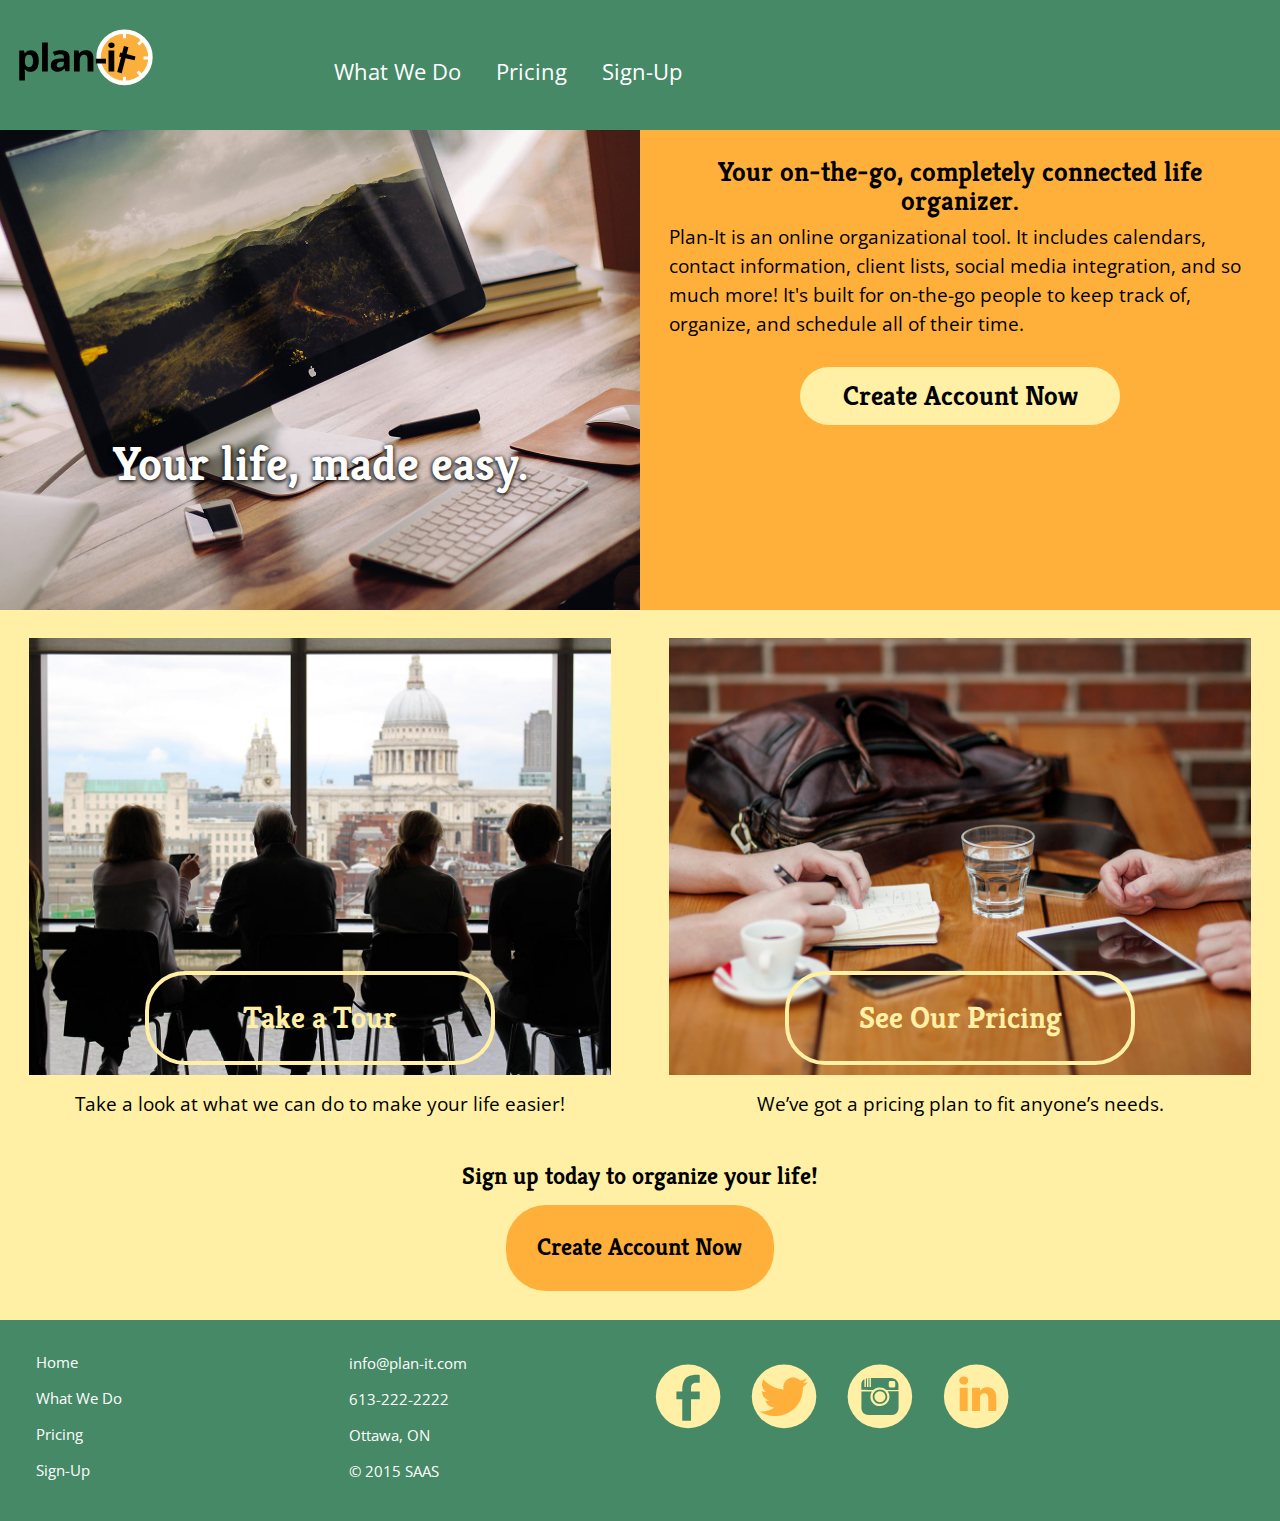
<file: index.html>
<!DOCTYPE HTML>
<html>
<head>
  <meta charset="utf-8">
  <title>Plan-It</title>
  <link href="css/modules.css" rel="stylesheet">
  <link href="css/grid.css" rel="stylesheet">
  <link href="css/type.css" rel="stylesheet">
  <link href="css/main.css" rel="stylesheet">
  <meta name="handheldfriendly" content="true">
  <meta name="mobileoptimized" content="320">
  <meta name="viewport" content="width=device-width,initial-scale=1">
  <link href='https://fonts.googleapis.com/css?family=Open+Sans:400,700' rel='stylesheet' type='text/css'>
  <link href='https://fonts.googleapis.com/css?family=Kreon' rel='stylesheet' type='text/css'>
</head>
<body>

<ul class="skip-links">
    <li><a href="#main">Jump to main content.</a></li>
    <li><a href="#nav">Jump to navigation.</a></li>
</ul>

<header id="nav" class="grid nav pad-top" role="banner">
  <div class="unit xs-1 s-1-4 m-1-3 l-1-4">
    <div class="logo island push embed embed-2.5by1">
        <a href="index.html"><img class="embed__item" src="images/logo.svg" alt="Plan-It."></a>
    </div>
  </div>

  <nav class="unit xs-1 s-3-4 m-2-3 l-3-4" role="navigation">
    <ol class="mega pad-top-half push-0">
      <li class="push-1-2"><a class="island-1-2" href="tour.html">What We Do</a></li>
      <li class="push-1-2"><a class="island-1-2" href="pricing.html">Pricing</a></li>
      <li class="push"><a class="island-1-2" href="sign-up.html">Sign-Up</a></li>
    </ol>
  </nav>
</header>

<main id="main" class="pad-bottom" role="main">
  <div class="grid">
    <div class="unit xs-1 s-1 m-1-1 l-1-2">
      <div class="hero-banner">
        <div class="embed embed--4by3">
          <img class="hero-image embed__item" src="images/hero.jpg" alt="">
        </div>
        <div class="hero-text">
          <h1 class="real-big">Your life, made easy.</h1>
        </div>
      </div>
    </div>

    <div class="unit xs-1 s-1 m-1-1 l-1-2 main-body pad-bottom-1-2 pad-top pad-bottom-half">
      <h2 class="text-center tera gutter push-1-4">Your on-the-go, completely connected life organizer.</h2>
      <p class="main-copy gutter kilo">Plan-It is an online organizational tool. It includes calendars, contact information, client lists, social media integration, and so much more! It's built for on-the-go people to keep track of, organize, and schedule all of their time.</p>
      <h2 class="tera button-top text-center island-1-2"><a href="sign-up.html">Create Account Now</a></h2>
    </div>
  </div>

  <div class="grid text-center pad-t">
    <div class="unit xs-1 s-1 m-1-2 l-1-2 gutter">
      <div class="home-image">
        <h2 class="home-image-text island-1-2"><a href="tour.html">Take a Tour</a></h2>
          <div class="embed embed--4by3">
            <img class="embed__item" src="images/tour-3.jpg" alt="">
          </div>
      </div>
      <p class="pad-top-half">Take a look at what we can do to make your life easier!</p>
    </div>

    <div class="unit xs-1 s-1 m-1-2 l-1-2 gutter">
      <div class="home-image">
        <h2 class="home-image-text island-1-2"><a href="pricing.html">See Our Pricing</a></h2>
        <div class="embed embed--4by3">
          <img class="embed__item" src="images/pricing.jpg" alt="">
        </div>
      </div>
      <p class="pad-top-half">We’ve got a pricing plan to fit anyone’s needs.</p>
    </div>
  </div>

  <h3 class="giga island-1-2 text-center push-0">Sign up today to organize your life!</h3>
  <h2 class="giga button text-center push-0 island"><a href="sign-up.html">Create Account Now</a></h2>
</main>

<footer class="grid milli pad-top micro">
  <div class="unit xs-1 s-1-2 m-1-4 l-1-4 gutter">
    <ol>
      <li class="push-1-4"><a class="island-1-4" href="index.html">Home</a></li>
      <li class="push-1-4"><a class="island-1-4" href="tour.html">What We Do</a></li>
      <li class="push-1-4"><a class="island-1-4" href="pricing.html">Pricing</a></li>
      <li class="push-1-4"><a class="island-1-4" href="sign-up.html">Sign-Up</a></li>
    </ol>
  </div>

  <div class="unit xs-1 s-1-2 m-1-4 l-1-4 gutter">
    <p class="push-1-4">info@plan-it.com</p>
    <p class="push-1-4">613-222-2222</p>
    <p class="push-1-4">Ottawa, ON</p>
    <div class="micro" role="contentinfo">
      <p>© 2015 SAAS</p>
    </div>
  </div>

  <div class="unit xs-1 s-1 m-1-2 l-1-2 pad-right">
    <a href="#"><img class="icons social-media island-1-2" src="images/facebook.svg" alt="Facebook."></a>
    <a href="#"><img class="icons social-media island-1-2" src="images/twitter.svg" alt="Twitter."></a>
    <a href="#"><img class="icons social-media island-1-2" src="images/instagram.svg" alt="Instagram."></a>
    <a href="#"><img class="icons social-media island-1-2" src="images/linked-in.svg" alt="Linked In."></a>
  </div>
</footer>

</body>
</html>
</file>
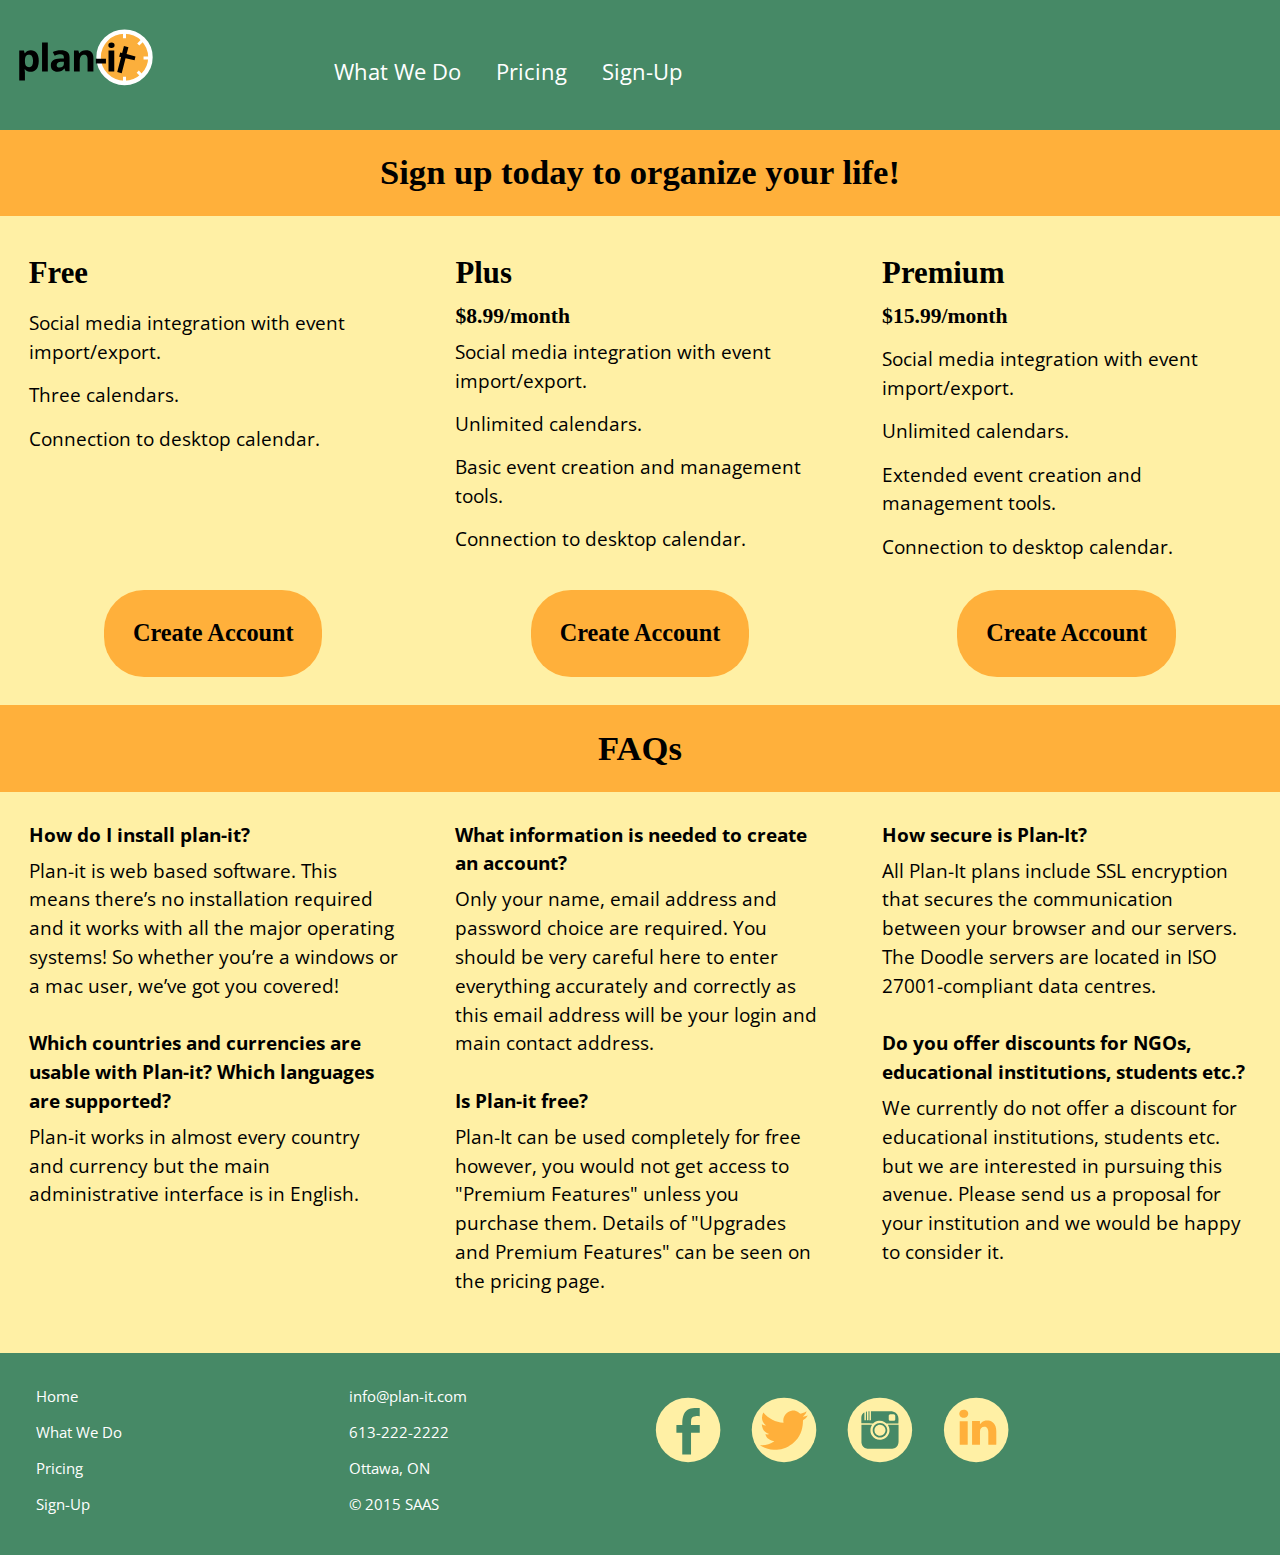
<file: pricing.html>
<!DOCTYPE HTML>
<html>
<head>
  <meta charset="utf-8">
  <title>Plan-It</title>
  <link href="css/modules.css" rel="stylesheet">
  <link href="css/grid.css" rel="stylesheet">
  <link href="css/type.css" rel="stylesheet">
  <link href="css/main.css" rel="stylesheet">
  <meta name="handheldfriendly" content="true">
  <meta name="mobileoptimized" content="320">
  <meta name="viewport" content="width=device-width,initial-scale=1">
  <link href='https://fonts.googleapis.com/css?family=Open+Sans:400,700' rel='stylesheet' type='text/css'>
</head>
<body>

<ul class="skip-links">
    <li><a href="#main">Jump to main content.</a></li>
    <li><a href="#nav">Jump to navigation.</a></li>
</ul>

<header id="nav" class="grid nav pad-top" role="banner">
  <div class="unit xs-1 s-1-4 m-1-3 l-1-4">
    <div class="logo island push embed embed-2.5by1">
        <a href="index.html"><img class="embed__item" src="images/logo.svg" alt="Plan-It."></a>
    </div>
  </div>

  <nav class="unit xs-1 s-3-4 m-2-3 l-3-4" role="navigation">
    <ol class="mega pad-top-half push-0">
      <li class="push-1-2"><a class="island-1-2" href="tour.html">What We Do</a></li>
      <li class="push-1-2"><a class="island-1-2" href="pricing.html">Pricing</a></li>
      <li class="push"><a class="island-1-2" href="sign-up.html">Sign-Up</a></li>
    </ol>
  </nav>
</header>

<main id="main" class="pricing-main pad-bottom" role="main">

<h3 class="title-banner exa island-1-2 text-center push-0">Sign up today to organize your life!</h3>

<div class="grid-stretch grid">
  <div class="unit xs-1 s-1 m-1-3 l-1-3 island unit-content-distribute">
    <div class="content-fill">
      <h2 class="push-1-4">Free</h2>
      <p class="push-1-2">Social media integration with event import/export.</p>
      <p class="push-1-2">Three calendars.</p>
      <p class="push-1-2">Connection to desktop calendar.</p>
    </div>
    <h3 class="giga pricing-button text-center push-0 island"><a href="sign-up.html" alt="Create Free Account.">Create Account</a></h3>
  </div>

  <div class="unit xs-1 s-1 m-1-3 l-1-3 island unit-content-distribute ">
    <div class="content-fill">
      <h2 class="push-0">Plus</h2>
      <h3 class="mega push-1-4">$8.99/month</h3>
      <p class="push-1-2">Social media integration with event import/export.</p>
      <p class="push-1-2">Unlimited calendars.</p>
      <p class="push-1-2">Basic event creation and management tools.</p>
      <p class="push-1-2">Connection to desktop calendar.</p>
    </div>
    <h3 class="giga pricing-button text-center push-0 island"><a href="sign-up.html" alt="Create Plus Account.">Create Account</a></h3>
  </div>

  <div class="unit xs-1 s-1 m-1-3 l-1-3 island unit-content-distribute">
    <div class="content-fill">
      <h2 class="push-0">Premium</h2>
      <h3 class="mega push-1-2">$15.99/month</h3>
      <p class="push-1-2">Social media integration with event import/export.</p>
      <p class="push-1-2">Unlimited calendars.</p>
      <p class="push-1-2">Extended event creation and management tools.</p>
      <p class="push">Connection to desktop calendar.</p>
    </div>
    <h3 class="giga pricing-button text-center push-0 island"><a href="sign-up.html" alt="Create Premium Account">Create Account</a></h3>
  </div>
</div>

<h3 class="title-banner exa island-1-2 text-center push-0">FAQs</h3>

<div class="grid pad-top">
  <div class="unit xs-1 s-1 m-1-3 l-1-3">
    <div class="gutter">
      <p class="push-1-4"><strong>How do I install plan-it?</strong></p>
      <p>Plan-it is web based software. This means there’s no installation required and it works with all the major operating systems! So whether you’re a windows or a mac user, we’ve got you covered!</p>
    </div>
    <div class="gutter">
      <p class="push-1-4"><strong>Which countries and currencies are usable with Plan-it? Which languages are supported?</strong></p>
      <p>Plan-it works in almost every country and currency but the main administrative interface is in English.</p>
    </div>
  </div>

  <div class="unit xs-1 s-1 m-1-3 l-1-3">
    <div class="gutter">
      <p class="push-1-4"><strong>What information is needed to create an account?</strong></p>
      <p>Only your name, email address and password choice are required. You should be very careful here to enter everything accurately and correctly as this email address will be your login and main contact address.</p>
    </div>
    <div class="gutter">
      <p class="push-1-4"><strong>Is Plan-it free?</strong></p>
      <p>Plan-It can be used completely for free however, you would not get access to "Premium Features" unless you purchase them. Details of "Upgrades and Premium Features" can be seen on the pricing page.</p>
    </div>
  </div>

  <div class="unit xs-1 s-1 m-1-3 l-1-3">
    <div class="gutter">
      <p class="push-1-4"><strong>How secure is Plan-It?</strong></p>
      <p>All Plan-It plans include SSL encryption that secures the communication between your browser and our servers. The Doodle servers are located in ISO 27001-compliant data centres.</p>
    </div>
    <div class="gutter">
      <p class="push-1-4"><strong>Do you offer discounts for NGOs, educational institutions, students etc.?</strong></p>
      <p>We currently do not offer a discount for educational institutions, students etc. but we are interested in pursuing this avenue. Please send us a proposal for your institution and we would be happy to consider it.</p>
    </div>
  </div>
</div>
</main>

<footer class="grid micro pad-top">
  <div class="unit xs-1 s-1-2 m-1-4 l-1-4 gutter">
    <ol>
      <li class="push-1-4"><a class="island-1-4" href="index.html">Home</a></li>
      <li class="push-1-4"><a class="island-1-4" href="tour.html">What We Do</a></li>
      <li class="push-1-4"><a class="island-1-4" href="pricing.html">Pricing</a></li>
      <li class="push-1-4"><a class="island-1-4" href="sign-up.html">Sign-Up</a></li>
    </ol>
  </div>

  <div class="unit xs-1 s-1-2 m-1-4 l-1-4 gutter">
    <p class="push-1-4">info@plan-it.com</p>
    <p class="push-1-4">613-222-2222</p>
    <p class="push-1-4">Ottawa, ON</p>
    <div class="micro" role="contentinfo">
      <p>© 2015 SAAS</p>
    </div>
  </div>

  <div class="unit xs-1 s-1 m-1-2 l-1-2 pad-right">
    <a href="#"><img class="icons social-media island-1-2" src="images/facebook.svg" alt="Facebook."></a>
    <a href="#"><img class="icons social-media island-1-2" src="images/twitter.svg" alt="Twitter."></a>
    <a href="#"><img class="icons social-media island-1-2" src="images/instagram.svg" alt="Instagram."></a>
    <a href="#"><img class="icons social-media island-1-2" src="images/linked-in.svg" alt="Linked In."></a>
  </div>
</footer>



</body>
</html>
</file>
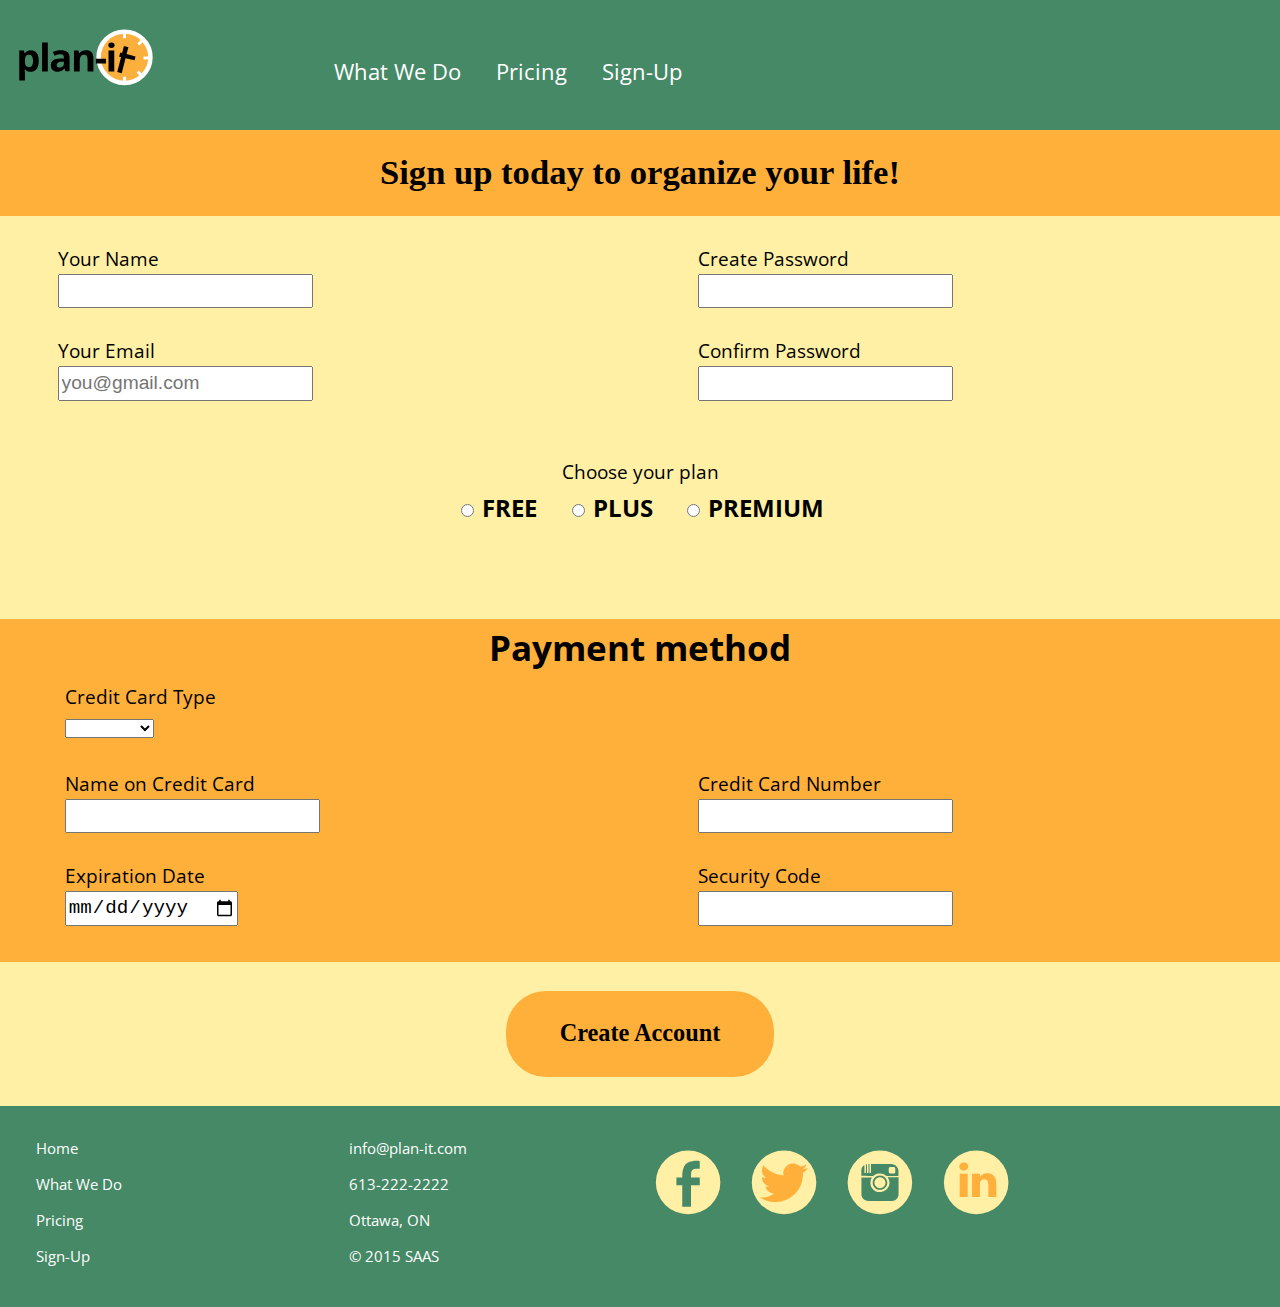
<file: sign-up.html>
<!DOCTYPE HTML>
<html>
<head>
  <meta charset="utf-8">
  <title>Plan-It</title>
  <link href="css/modules.css" rel="stylesheet">
  <link href="css/grid.css" rel="stylesheet">
  <link href="css/type.css" rel="stylesheet">
  <link href="css/main.css" rel="stylesheet">
  <meta name="handheldfriendly" content="true">
  <meta name="mobileoptimized" content="320">
  <meta name="viewport" content="width=device-width,initial-scale=1">
  <link href='https://fonts.googleapis.com/css?family=Open+Sans:400,700' rel='stylesheet' type='text/css'>
</head>
<body>

  <form action="https://formspree.io/mosu0005@algonquinlive.com" method="post">

<ul class="skip-links">
    <li><a href="#main">Jump to main content.</a></li>
    <li><a href="#nav">Jump to navigation.</a></li>
</ul>

<header id="nav" class="grid nav pad-top" role="banner">
  <div class="unit xs-1 s-1-4 m-1-3 l-1-4">
    <div class="logo island push embed embed-2.5by1">
        <a href="index.html"><img class="embed__item" src="images/logo.svg" alt="Plan-It."></a>
    </div>
  </div>

  <nav id="nav" class="unit xs-1 s-3-4 m-2-3 l-3-4" role="nav">
    <ol class="mega pad-top-half push-0">
      <li class="push-1-2"><a class="island-1-2" href="tour.html">What We Do</a></li>
      <li class="push-1-2"><a class="island-1-2" href="pricing.html">Pricing</a></li>
      <li class="push"><a class="island-1-2" href="sign-up.html">Sign-Up</a></li>
    </ol>
  </nav>
</header>

<main id="main" class="pad-bottom" role="main">

<h3 class="title-banner exa island-1-2 text-center push-0">Sign up today to organize your life!</h3>

<form>

<div class="grid pad-top push">

  <div class="unit xs-1 s-1 m-1-2 l-1-2">
    <div class="push gutter-double">
      <label for="name">Your Name</label>
      <input id="name" type="text" name="name" required>
    </div>

    <div class="push gutter-double">
      <label for="email">Your Email</label>
      <input id="email" type="email" name="email" required placeholder="you@gmail.com">
    </div>
  </div>

  <div class="unit xs-1 s-1 m-1-2 l-1-2">
    <div class="push gutter-double">
      <label for="password">Create Password</label>
      <input id="password" type="password" name="password" required>
    </div>

    <div class="push gutter-double">
      <label for="password">Confirm Password</label>
      <input id="password" type="password" name="password" required>
    </div>
  </div>

</div>

  <fieldset class="gutter radio-buttons pad-top-1-2 text-center">
    <legend>Choose your plan</legend>

    <input id="free" type="radio" name="plan" value="free">
    <label for="free" class="radio-label bold giga">FREE</label>

    <input id="plus" type="radio" name="plan" value="plus">
    <label for="plus" class="radio-label bold giga">PLUS</label>

    <input id="premium" type="radio" name="plan" value="premium">
    <label for="premium" class="bold giga">PREMIUM</label>
  </fieldset>

  <fieldset class="payment-methods">
    <legend class="text-center exa bold pad-top-double">Payment method</legend>

    <div class="gutter-double push">
      <label for="subject">Credit Card Type</label>
      <select id="subject" name="_subject">
        <option></option>
        <option>Mastercard</option>
        <option>Visa</option>
      </select>
    </div>

    <div class="grid">
      <div class="push gutter-double unit xs-1 s-1 m-1-2 l-1-2">
        <label for="cc-name">Name on Credit Card</label>
        <input id="cc-name" type="text" name="cc-name" required>
      </div>

      <div class="push gutter-double unit xs-1 s-1 m-1-2 l-1-2">
        <label for="cc-number">Credit Card Number</label>
        <input id="cc-number" type="text" name="cc-number" required>
      </div>

    <div class="push gutter-double unit xs-1 s-1 m-1-2 l-1-2">
      <label for="cc-date">Expiration Date</label>
      <input id="cc-date" type="date" name="cc-date" required>
    </div>

    <div class="push gutter-double unit xs-1 s-1 m-1-2 l-1-2">
      <label for="cc-code">Security Code</label>
      <input id="cc-code" type="text" name="cc-code" required>
    </div>
  </fieldset>

  <div class="button text-center">
    <button type="submit" class="giga island bold">Create Account</button>
  </div>

  <input type="hidden" name="_next" value="http://sagehartly.github.io/dsn1675-saas-website-1/thanks.html" />

</form>

</main>

<footer class="grid micro pad-top">
  <div class="unit xs-1 s-1-2 m-1-4 l-1-4 gutter">
    <ol>
      <li class="push-1-4"><a class="island-1-4" href="index.html">Home</a></li>
      <li class="push-1-4"><a class="island-1-4" href="tour.html">What We Do</a></li>
      <li class="push-1-4"><a class="island-1-4" href="pricing.html">Pricing</a></li>
      <li class="push-1-4"><a class="island-1-4" href="sign-up.html">Sign-Up</a></li>
    </ol>
  </div>

  <div class="unit xs-1 s-1-2 m-1-4 l-1-4 gutter">
    <p class="push-1-4">info@plan-it.com</p>
    <p class="push-1-4">613-222-2222</p>
    <p class="push-1-4">Ottawa, ON</p>
    <div class="micro" role="contentinfo">
      <p>© 2015 SAAS</p>
    </div>
  </div>

  <div class="unit xs-1 s-1 m-1-2 l-1-2 pad-right">
    <a href="#"><img class="icons social-media island-1-2" src="images/facebook.svg" alt="Facebook."></a>
    <a href="#"><img class="icons social-media island-1-2" src="images/twitter.svg" alt="Twitter."></a>
    <a href="#"><img class="icons social-media island-1-2" src="images/instagram.svg" alt="Instagram."></a>
    <a href="#"><img class="icons social-media island-1-2" src="images/linked-in.svg" alt="Linked In."></a>
  </div>
</footer>

</body>
</html>
</file>
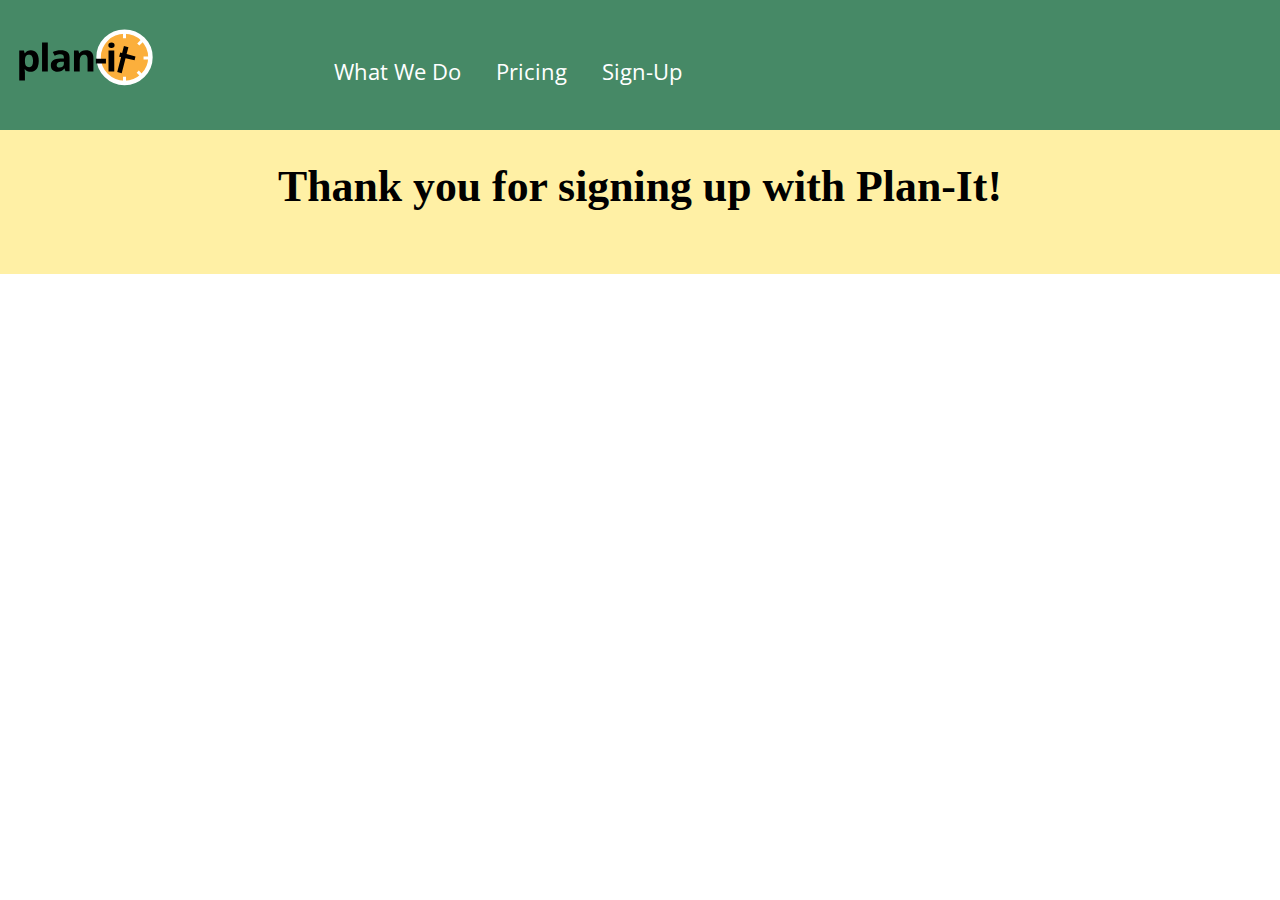
<file: thanks.html>
<!DOCTYPE HTML>
<html>
<head>
  <meta charset="utf-8">
  <title>Thanks!</title>
  <link href="css/modules.css" rel="stylesheet">
  <link href="css/grid.css" rel="stylesheet">
  <link href="css/type.css" rel="stylesheet">
  <link href="css/main.css" rel="stylesheet">
  <meta name="handheldfriendly" content="true">
  <meta name="mobileoptimized" content="320">
  <meta name="viewport" content="width=device-width,initial-scale=1">
  <link href='https://fonts.googleapis.com/css?family=Open+Sans:400,700' rel='stylesheet' type='text/css'>
</head>
<body>

<header id="nav" class="grid nav pad-top" role="banner">
  <div class="unit xs-1 s-1-4 m-1-3 l-1-4">
    <div class="logo island push embed embed-2.5by1">
      <a href="index.html"><img class="embed__item" src="images/logo.svg" alt="Plan-It."></a>
    </div>
  </div>

  <nav id="nav" class="unit xs-1 s-3-4 m-2-3 l-3-4" role="nav">
    <ol class="mega pad-top-half push-0">
      <li class="push-1-2"><a class="island-1-2" href="tour.html">What We Do</a></li>
      <li class="push-1-2"><a class="island-1-2" href="pricing.html">Pricing</a></li>
      <li class="push"><a class="island-1-2" href="sign-up.html">Sign-Up</a></li>
    </ol>
  </nav>
</header>

<main>
  <h2 class="yotta island text-center bold pad-top-double pad-bottom">Thank you for signing up with Plan-It!</p>
</main>

</body>
</html>
</file>
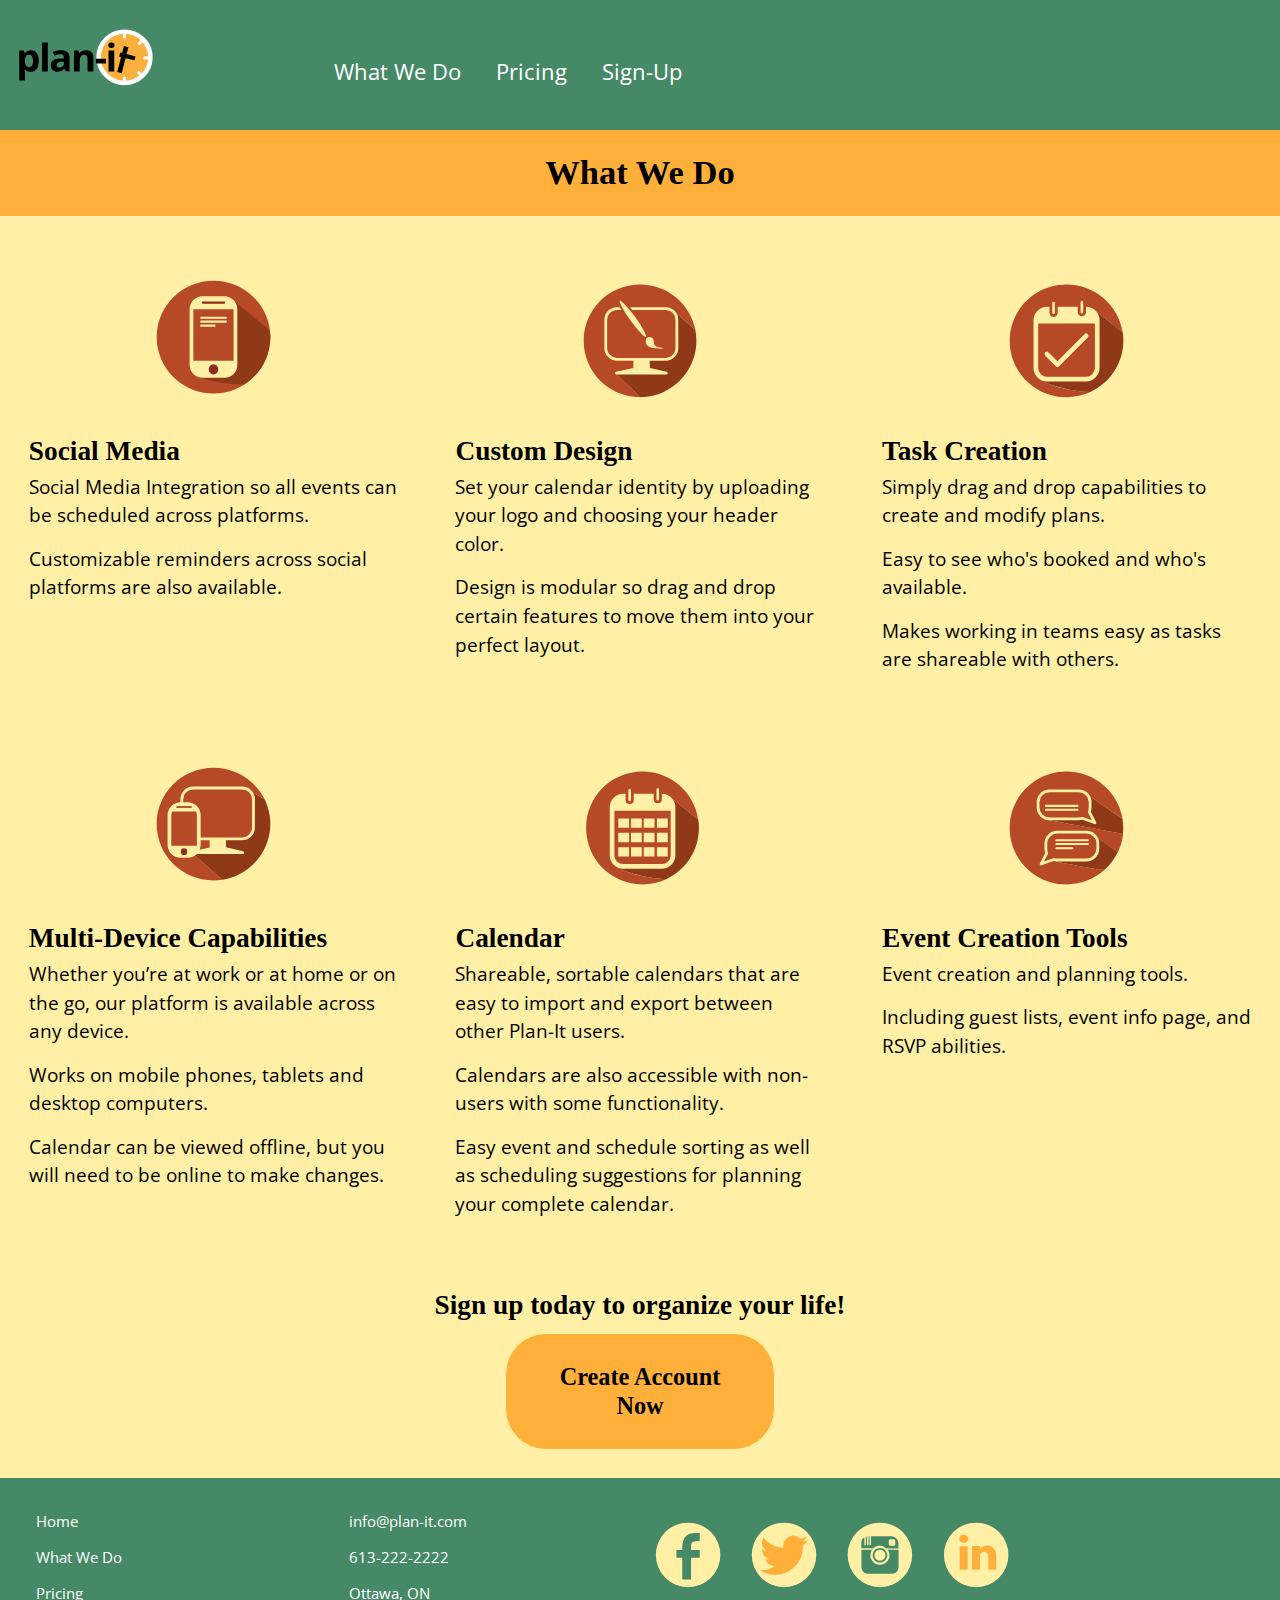
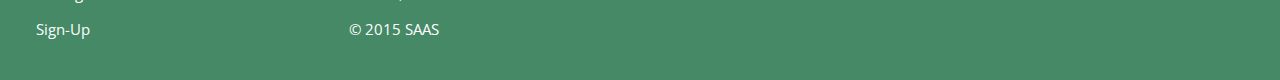
<file: tour.html>
<!DOCTYPE HTML>
<html>
<head>
  <meta charset="utf-8">
  <title>Plan-It</title>
  <link href="css/modules.css" rel="stylesheet">
  <link href="css/grid.css" rel="stylesheet">
  <link href="css/type.css" rel="stylesheet">
  <link href="css/main.css" rel="stylesheet">
  <meta name="handheldfriendly" content="true">
  <meta name="mobileoptimized" content="320">
  <meta name="viewport" content="width=device-width,initial-scale=1">
  <link href='https://fonts.googleapis.com/css?family=Open+Sans:400,700' rel='stylesheet' type='text/css'>
</head>
<body>

<ul class="skip-links">
    <li><a href="#main">Jump to main content.</a></li>
    <li><a href="#nav">Jump to navigation.</a></li>
</ul>

<header id="nav" class="grid nav pad-top" role="banner">
  <div class="unit xs-1 s-1-4 m-1-3 l-1-4">
    <div class="logo island push embed embed-2.5by1">
        <a href="index.html"><img class="embed__item" src="images/logo.svg" alt=""></a>
    </div>
  </div>

  <nav class="unit xs-1 s-3-4 m-2-3 l-3-4" role="nav">
    <ol class="mega pad-top-half push-0">
      <li class="push-1-2"><a class="island-1-2" href="tour.html">What We Do</a></li>
      <li class="push-1-2"><a class="island-1-2" href="pricing.html">Pricing</a></li>
      <li class="push"><a class="island-1-2" href="sign-up.html">Sign-Up</a></li>
    </ol>
  </nav>
</header>

<main id="main" class="pad-bottom" role="main">

<h3 class="title-banner exa island-1-2 text-center push-0">What We Do</h3>

<div class="grid pad-top push-0">
  <div class="unit xs-1 s-1 m-1 l-1-3">
    <div class="grid">
      <div class="unit xs-1 s-1 m-1-4 l-1">
        <div class="icons island">
          <div class="icons embed embed--1by1">
            <img class="embed__item" src="images/icons-mobile.svg" alt="">
          </div>
        </div>
      </div>
      <div class="tour-text unit xs-1 s-1 m-3-4 l-1 gutter">
        <h2 class="tera push-1-4">Social Media</h2>
        <p class="push-1-2">Social Media Integration so all events can be scheduled across platforms.</p>
        <p class="push-1-2">Customizable reminders across social platforms are also available.</p>
      </div>
    </div>
  </div>

  <div class="unit xs-1 s-1 m-1 l-1-3">
    <div class="grid">
      <div class="unit xs-1 s-1 m-1-4 l-1">
        <div class="icons island">
          <div class="embed embed--1by1">
            <img class="embed__item" src="images/icons-design.svg" alt="">
          </div>
        </div>
      </div>
      <div class="tour-text unit xs-1 s-1 m-3-4 l-1 gutter">
        <h2 class="tera push-1-4">Custom Design</h2>
        <p class="push-1-2">Set your calendar identity by uploading your logo and choosing your header color.</p>
        <p>Design is modular so drag and drop certain features to move them into your perfect layout.</p>
      </div>
    </div>
  </div>

  <div class="unit xs-1 s-1 m-1 l-1-3">
    <div class="grid">
      <div class="unit xs-1 s-1 m-1-4 l-1">
        <div class="icons island">
          <div class="embed embed--1by1">
            <img class="embed__item" src="images/icons-task.svg" alt="#">
          </div>
        </div>
      </div>
      <div class="tour-text unit xs-1 s-1 m-3-4 l-1 gutter">
        <h2 class="tera push-1-4">Task Creation</h2>
        <p class="push-1-2">Simply drag and drop capabilities to create and modify plans.</p>
        <p class="push-1-2">Easy to see who's booked and who's available.
        <p>Makes working in teams easy as tasks are shareable with others.</p>
      </div>
    </div>
  </div>
</div>

<div class="grid pad-top pad-bottom">
  <div class="unit xs-1 s-1 m-1 l-1-3">
    <div class="grid">
      <div class="unit xs-1 s-1 m-1-4 l-1">
        <div class="icons island">
          <div class="icons embed embed--1by1">
            <img class="embed__item" src="images/icons-device.svg" alt="">
          </div>
        </div>
      </div>
      <div class="tour-text unit xs-1 s-1 m-3-4 l-1 gutter">
        <h2 class="tera push-1-4">Multi-Device Capabilities</h2>
        <p class="push-1-2">Whether you’re at work or at home or on the go, our platform is available across any device. </p>
        <p class="push-1-2">Works on mobile phones, tablets and desktop computers.</p>
        <p>Calendar can be viewed offline, but you will need to be online to make changes.</p>
      </div>
    </div>
  </div>

  <div class="unit xs-1 s-1 m-1 l-1-3">
    <div class="grid">
      <div class="unit xs-1 s-1 m-1-4 l-1">
        <div class="icons island">
          <div class="embed embed--1by1">
            <img class="embed__item" src="images/icons-calendar.svg" alt="">
          </div>
        </div>
      </div>
      <div class="tour-text unit xs-1 s-1 m-3-4 l-1 gutter">
        <h2 class="tera push-1-4">Calendar</h2>
        <p class="push-1-2">Shareable, sortable calendars that are easy to import and export between other Plan-It users.</p>
        <p class="push-1-2">Calendars are also accessible with non-users with some functionality.</p>
        <p>Easy event and schedule sorting as well as scheduling suggestions for planning your complete calendar.</p>
      </div>
    </div>
  </div>

  <div class="unit xs-1 s-1 m-1 l-1-3">
    <div class="grid">
      <div class="unit xs-1 s-1 m-1-4 l-1">
        <div class="icons island">
          <div class="embed embed--1by1">
            <img class="embed__item" src="images/icons-meetings.svg" alt="#">
          </div>
        </div>
      </div>
      <div class="tour-text unit xs-1 s-1 m-3-4 l-1 gutter">
        <h2 class="tera push-1-4">Event Creation Tools</h2>
        <p class="push-1-2">Event creation and planning tools.</p>
        <p>Including guest lists, event info page, and RSVP abilities.</p>
      </div>
    </div>
  </div>
</div>

<h3 class="tera island-1-2 text-center push-0">Sign up today to organize your life!</h3>
  <h2 class="giga button text-center push-0 island"><a href="sign-up.html">Create Account Now</a></h2>

</main>

<footer class="grid micro pad-top">
  <div class="unit xs-1 s-1-2 m-1-4 l-1-4 gutter">
    <ol>
      <li class="push-1-4"><a class="island-1-4" href="index.html">Home</a></li>
      <li class="push-1-4"><a class="island-1-4" href="tour.html">What We Do</a></li>
      <li class="push-1-4"><a class="island-1-4" href="pricing.html">Pricing</a></li>
      <li class="push-1-4"><a class="island-1-4" href="sign-up.html">Sign-Up</a></li>
    </ol>
  </div>

  <div class="unit xs-1 s-1-2 m-1-4 l-1-4 gutter">
    <p class="push-1-4">info@plan-it.com</p>
    <p class="push-1-4">613-222-2222</p>
    <p class="push-1-4">Ottawa, ON</p>
    <div class="micro" role="contentinfo">
      <p>© 2015 SAAS</p>
    </div>
  </div>

  <div class="unit xs-1 s-1 m-1-2 l-1-2 pad-right">
    <a href="#"><img class="icons social-media island-1-2" src="images/facebook.svg" alt="Facebook."></a>
    <a href="#"><img class="icons social-media island-1-2" src="images/twitter.svg" alt="Twitter."></a>
    <a href="#"><img class="icons social-media island-1-2" src="images/instagram.svg" alt="Instagram."></a>
    <a href="#"><img class="icons social-media island-1-2" src="images/linked-in.svg" alt="Linked In."></a>
  </div>
</footer>

</body>
</html>
</file>
<file: css/modules.css>
/*!
 * Modulifier || Code released under the UNLICENSE
 * Code under other copyrights & licenses listed below.
 * http://modulifier.web-dev.tools/#responsive;images;list-group;embed;media-object;accessibility;print
 */

@-moz-viewport { width: device-width; scale: 1; }
@-ms-viewport { width: device-width; scale: 1; }
@-o-viewport { width: device-width; scale: 1; }
@-webkit-viewport { width: device-width; scale: 1; }
@viewport { width: device-width; scale: 1; }

html {
  box-sizing: border-box;
  -moz-text-size-adjust: 100%;
  -ms-text-size-adjust: 100%;
  -webkit-text-size-adjust: 100%;
  text-size-adjust: 100%;
}

*, *::before, *::after {
  box-sizing: inherit;
}

body {
  margin: 0;
}

article, aside, details, figcaption, figure,
footer, header, main, menu, nav, section, summary {
  display: block;
}

audio, canvas, progress, video {
  display: inline-block;
  vertical-align: baseline;
}

template {
  display: none;
}

img {
  border: 0;
}

.img-flex {
  display: block;
  width: 100%;
}

svg:not(:root) {
  overflow: hidden;
}

svg {
  fill: currentColor;
  stroke: currentColor;
}

.image-replacement, .ir {
  overflow: hidden;
  direction: ltr;
  text-align: left;
  text-indent: 100%;
  white-space: nowrap;
}

.list-group {
  padding-left: 0;
  list-style-type: none;
}

.list-group > dd {
  margin-left: 0;
}

.list-group--inline::before,
.list-group--inline::after {
  content: "";
  display: table;
}

.list-group--inline::after {
  clear: both;
}

.list-group--inline > li {
  display: inline-block;
}

.list-group--inline > dt {
  clear: left;
  float: left;
  width: 11em;
}

.list-group--inline > dd {
  float: left;
  min-width: 12em;
}

.embed {
  margin-left: 0;
  margin-right: 0;
  overflow: hidden;
  position: relative;
  width: 100%;
}

.embed--1by1 {
  padding-top: 100%; /* Square */
}

.embed--4by3 {
  padding-top: 75%; /* Traditional TV/computer screens */
}

.embed--iso216 {
  padding-top: 70.92%; /* A-standard paper sizes */
}

.embed--3by2 {
  padding-top: 66.6%; /* Classic 35 mm film & most digital photos, landscape */
}

.embed--2by3 {
  padding-top: 150%; /* Classic 35 mm film & most digital photos, portrait */
}

.embed--golden {
  padding-top: 61.8%; /* The Golden Ratio */
}

.embed--16by9 {
  padding-top: 56.25%; /* HD TV */
}

.embed--185by100 {
  padding-top: 54.05%; /* Common widescreen cinema */
}

.embed--24by10 {
  padding-top: 41.667%; /* Widescreen cinema: 2.4:1 */;
}

.embed--3by1 {
  padding-top: 33.3333%; /* Panorama photos */
}

.embed--4by1 {
  padding-top: 25%; /* Polyvision */
}

.embed__item {
  height: 100%;
  left: 0;
  position: absolute;
  top: 0;
  width: 100%;
}

.media {
  overflow: hidden;
}

.media__img {
  float: left;
}

.media__img--reversed {
  float: right;
}

.media__img--stacked {
  float: none;
}

.media__body {
  overflow: hidden;
  min-width: 12em; /* Slightly less than 200px, responsiveness built in */
}

a:hover, a:active {
  outline: none;
}

a:focus, [tabindex="0"]:focus,
input:focus, textarea:focus, button:focus {
  outline: 3px solid #000;
  outline-offset: 3px;
}

.skip-links {
  margin: 0;
  padding: 0;
  list-style-type: none;
}

.skip-links a {
  padding: 0.5em 0.75em;
  position: absolute;
  top: -3em;
  z-index: 10000; /* To make sure they're always on top */
  background-color: #000;
  color: #fff;
  font-size: 1.125rem;
  font-weight: bold;
  text-decoration: none;
}

.skip-links a:focus {
  top: 0;
}

.print-only {
  display: none;
  visibility: hidden;
}

@media print {

  .no-print {
    display: none;
    visibility: hidden;
  }

  .print-only {
    display: block;
    visibility: visible;
  }

  /*!
   * (c) HTML5 Boilerplate || MIT License
   *     https://html5boilerplate.com/
   */

  *, *:before, *:after, *:first-letter, *:first-line {
    background: none transparent !important;
    color: #000 !important;
    box-shadow: none !important;
    text-shadow: none !important;
  }

  a, a:visited {
    text-decoration: underline;
  }

  a[href]:after {
    content: " (" attr(href) ")";
  }

  abbr[title]:after {
    content: " (" attr(title) ")";
  }

  a[href^="#"]:after,
  a[href^="javascript:"]:after {
    content: "";
  }

  pre, blockquote {
    page-break-inside: avoid;
  }

  thead {
    display: table-header-group;
  }

  tr, img {
    page-break-inside: avoid;
  }

  p, h1, h2, h3, h4, h5, h6 {
    orphans: 3;
    widows: 3;
  }

  h1, h2, h3, h4, h5, h6 {
    page-break-after: avoid;
  }

  /*! End HTML5 Boilerplate code */
}
</file>
<file: css/grid.css>
/*
  Gridifier || Code released under the UNLICENSE
  http://gridifier.web-dev.tools/#xs,4,0,0,0;s,4,25,0,0;m,4,38,1,1;l,4,60,1,1
*/

.grid {
  margin: 0;
  padding: 0;
  letter-spacing: -0.31em;
  text-rendering: optimizespeed;
  display: -webkit-flex;
  -webkit-flex-flow: row wrap;
  display: -ms-flexbox;
  -ms-flex-flow: row wrap;
  display: flex;
  flex-flow: row wrap;
}

.grid-bottom {
  -webkit-align-items: flex-end;
  -ms-align-items: flex-end;
  align-items: flex-end;
}

.grid-middle {
  -webkit-align-items: center;
  -ms-align-items: center;
  align-items: center;
}

.grid-stretch {
  -webkit-align-items: stretch;
  -ms-align-items: stretch;
  align-items: stretch;
}

.opera-only :-o-prefocus, .grid {
  word-spacing: -0.43em;
}

.unit {
  letter-spacing: normal;
  text-rendering: auto;
  vertical-align: top;
  word-spacing: normal;
  display: inline-block;
  visibility: visible;
}

.grid-bottom .unit {
  vertical-align: bottom;
}

.grid-middle .unit {
  vertical-align: middle;
}

[class*="unit-push-"],
[class*="unit-pull-"] {
  position: relative;
}

.unit-xs-hidden {
  display: none;
  visibility: hidden;
}

.unit-xs-centered {
  margin: 0 auto;
}

.unit-xs-1, .xs-1 {
  display: block;
  visibility: visible;
  width: 100%;
}

.unit-xs-1-2, .xs-1-2 {
  width: 50.0000%;
}

.unit-xs-1-3, .xs-1-3 {
  width: 33.3333%;
}

.unit-xs-2-3, .xs-2-3 {
  width: 66.6667%;
}

.unit-xs-1-4, .xs-1-4 {
  width: 25.0000%;
}

.unit-xs-3-4, .xs-3-4 {
  width: 75.0000%;
}

.unit-xs-1-2,.xs-1-2,.unit-xs-1-3,.xs-1-3,.unit-xs-2-3,.xs-2-3,.unit-xs-1-4,.xs-1-4,.unit-xs-3-4,.xs-3-4 {
  display: inline-block;
  visibility: visible;
}

@media only screen and (min-width: 25em) {

.unit-s-hidden {
  display: none;
  visibility: hidden;
}

.unit-s-centered {
  margin: 0 auto;
}

.unit-s-1, .s-1 {
  display: block;
  visibility: visible;
  width: 100%;
}

.unit-s-1-2, .s-1-2 {
  width: 50.0000%;
}

.unit-s-1-3, .s-1-3 {
  width: 33.3333%;
}

.unit-s-2-3, .s-2-3 {
  width: 66.6667%;
}

.unit-s-1-4, .s-1-4 {
  width: 25.0000%;
}

.unit-s-3-4, .s-3-4 {
  width: 75.0000%;
}

.unit-s-1-2,.s-1-2,.unit-s-1-3,.s-1-3,.unit-s-2-3,.s-2-3,.unit-s-1-4,.s-1-4,.unit-s-3-4,.s-3-4 {
  display: inline-block;
  visibility: visible;
}

}

@media only screen and (min-width: 38em) {

.unit-m-hidden {
  display: none;
  visibility: hidden;
}

.unit-m-centered {
  margin: 0 auto;
}

.unit-m-1, .m-1 {
  display: block;
  visibility: visible;
  width: 100%;
}

.unit-offset-m-0 {
  margin-left: 0;
}

.unit-push-m-0,
.unit-pull-m-0 {
  left: 0;
}

.unit-m-1-2, .m-1-2 {
  width: 50.0000%;
}

.unit-offset-m-1-2 {
  margin-left: 50.0000%;
}

.unit-push-m-1-2 {
  left: 50.0000%;
}

.unit-pull-m-1-2 {
  left: -50.0000%;
}

.unit-m-1-3, .m-1-3 {
  width: 33.3333%;
}

.unit-offset-m-1-3 {
  margin-left: 33.3333%;
}

.unit-push-m-1-3 {
  left: 33.3333%;
}

.unit-pull-m-1-3 {
  left: -33.3333%;
}

.unit-m-2-3, .m-2-3 {
  width: 66.6667%;
}

.unit-offset-m-2-3 {
  margin-left: 66.6667%;
}

.unit-push-m-2-3 {
  left: 66.6667%;
}

.unit-pull-m-2-3 {
  left: -66.6667%;
}

.unit-m-1-4, .m-1-4 {
  width: 25.0000%;
}

.unit-offset-m-1-4 {
  margin-left: 25.0000%;
}

.unit-push-m-1-4 {
  left: 25.0000%;
}

.unit-pull-m-1-4 {
  left: -25.0000%;
}

.unit-m-3-4, .m-3-4 {
  width: 75.0000%;
}

.unit-offset-m-3-4 {
  margin-left: 75.0000%;
}

.unit-push-m-3-4 {
  left: 75.0000%;
}

.unit-pull-m-3-4 {
  left: -75.0000%;
}

.unit-m-1-2,.m-1-2,.unit-m-1-3,.m-1-3,.unit-m-2-3,.m-2-3,.unit-m-1-4,.m-1-4,.unit-m-3-4,.m-3-4 {
  display: inline-block;
  visibility: visible;
}

}

@media only screen and (min-width: 60em) {

.unit-l-hidden {
  display: none;
  visibility: hidden;
}

.unit-l-centered {
  margin: 0 auto;
}

.unit-l-1, .l-1 {
  display: block;
  visibility: visible;
  width: 100%;
}

.unit-offset-l-0 {
  margin-left: 0;
}

.unit-push-l-0,
.unit-pull-l-0 {
  left: 0;
}

.unit-l-1-2, .l-1-2 {
  width: 50.0000%;
}

.unit-offset-l-1-2 {
  margin-left: 50.0000%;
}

.unit-push-l-1-2 {
  left: 50.0000%;
}

.unit-pull-l-1-2 {
  left: -50.0000%;
}

.unit-l-1-3, .l-1-3 {
  width: 33.3333%;
}

.unit-offset-l-1-3 {
  margin-left: 33.3333%;
}

.unit-push-l-1-3 {
  left: 33.3333%;
}

.unit-pull-l-1-3 {
  left: -33.3333%;
}

.unit-l-2-3, .l-2-3 {
  width: 66.6667%;
}

.unit-offset-l-2-3 {
  margin-left: 66.6667%;
}

.unit-push-l-2-3 {
  left: 66.6667%;
}

.unit-pull-l-2-3 {
  left: -66.6667%;
}

.unit-l-1-4, .l-1-4 {
  width: 25.0000%;
}

.unit-offset-l-1-4 {
  margin-left: 25.0000%;
}

.unit-push-l-1-4 {
  left: 25.0000%;
}

.unit-pull-l-1-4 {
  left: -25.0000%;
}

.unit-l-3-4, .l-3-4 {
  width: 75.0000%;
}

.unit-offset-l-3-4 {
  margin-left: 75.0000%;
}

.unit-push-l-3-4 {
  left: 75.0000%;
}

.unit-pull-l-3-4 {
  left: -75.0000%;
}

.unit-l-1-2,.l-1-2,.unit-l-1-3,.l-1-3,.unit-l-2-3,.l-2-3,.unit-l-1-4,.l-1-4,.unit-l-3-4,.l-3-4 {
  display: inline-block;
  visibility: visible;
}

}

.unit-content-distribute {
  display: -ms-flexbox;
  display: -webkit-flex;
  display: flex;
  -ms-flex-direction: column;
  -webkit-flex-direction: column;
  flex-direction: column;
  -ms-flex-pack: justify;
  -webkit-justify-content: space-between;
  justify-content: space-between;
}

.content-fill {
  -ms-flex-grow: 2;
  -webkit-flex-grow: 2;
  flex-grow: 2;
  max-width: 100%; /* @bugfix: IE 10, 11 */
}

.content-shrink {
  -ms-align-self: center;
  -webkit-align-self: center;
  align-self: center;
}
</file>
<file: css/type.css>
/*
  Typografier || Code released under the UNLICENSE
  http://typografier.web-dev.tools/#0,100,1.3,1.067;38,110,1.4,1.125;60,120,1.5,1.125;90,130,1.5,1.125
*/

html {
  font-size: 100%;
  line-height: 1.3;
}

a {
  background-color: transparent;
}

sub, sup {
  font-size: 75%;
  line-height: 1px;
  position: relative;
  vertical-align: baseline;
}

sup {
  top: -0.5em;
}

sub {
  bottom: -0.25em;
}

pre, code, kbd, samp {
  font-size: 100%;
}

abbr[title] {
  border-bottom: 1px dotted;
  text-decoration: none;
}

b, strong {
  font-weight: bold;
}

dfn, caption {
  font-style: italic;
}

hr {
  border: 0;
  border-top: 1px solid;
  height: 0;
}

table {
  border-collapse: collapse;
  border-spacing: 0;
  width: 100%;
}

th, td {
  border-bottom: 1px solid;
  text-align: left;
}

thead th {
  vertical-align: bottom;
}

.text-left {
  text-align: left;
}

.text-right {
  text-align: right;
}

.text-center {
  text-align: center;
}

.normal {
  font-weight: normal;
}

.bold {
  font-weight: bold;
}

.italic {
  font-style: italic;
}

h1, h2, h3, h4, h5, h6,
p, ul, ol, dl, dd, figure,
blockquote, details, hr,
fieldset, pre, table {
  margin: 0 0 1.3rem;
}

.real-big {
  font-size: 2.497rem;
}

.yotta {
  font-size: 1.5745rem;
  line-height: 1.6513;
}

.zetta {
  font-size: 1.4757rem;
  line-height: 1.7619;
}

h1, .exa {
  font-size: 1.3830rem;
  line-height: 1.8800;
}

h2, .peta {
  font-size: 1.2962rem;
  line-height: 1.0030;
}

h3, .tera {
  font-size: 1.2148rem;
  line-height: 1.0702;
}

h4, .giga {
  font-size: 1.1385rem;
  line-height: 1.1419;
}

h5, .mega {
  font-size: 1.0670rem;
  line-height: 1.2184;
}

h6, .kilo, input, textarea {
  font-size: 1.0000rem;
  line-height: 1.3000;
}

small, .milli {
  font-size: 0.9372rem;
  line-height: 1.3871;
}

.micro {
  font-size: 0.8784rem;
  line-height: 1.4800;
}

.push {
  margin-bottom: 1.3rem;
}

.push-none, .push-0 {
  margin-bottom: 0;
}

.push-double, .push-2 {
  margin-bottom: 2.6000rem;
}

.push-half, .push-1-2 {
  margin-bottom: 0.6500rem;
}

.push-quarter, .push-1-4 {
  margin-bottom: 0.3250rem;
}

.push-right-quarter, .push-r-1-4 {
  margin-right: 0.3250rem;
}

.push-right-half, .push-r-1-2 {
  margin-right: 0.6500rem;
}

.push-right, .push-r {
  margin-right: 1.3rem;
}

.pad-top, .pad-t {
  padding-top: 1.3rem;
}

.pad-bottom, .pad-b {
  padding-bottom: 1.3rem;
}

.pad-top-double, .pad-t-2 {
  padding-top: 2.6000rem;
}

.pad-bottom-double, .pad-b-2 {
  padding-bottom: 2.6000rem;
}

.pad-top-half, .pad-t-1-2 {
  padding-top: 0.6500rem;
}

.pad-bottom-half, .pad-b-1-2 {
  padding-bottom: 0.6500rem;
}

.pad-top-quarter, .pad-t-1-4 {
  padding-top: 0.3250rem;
}

.pad-bottom-quarter, .pad-b-1-4 {
  padding-bottom: 0.3250rem;
}

.island {
  padding: 1.3rem;
}

.island-double, .island-2 {
  padding: 2.6000rem;
}

.island-half, .island-1-2 {
  padding: 0.6500rem;
}

.island-quarter, .island-1-4,
td, th, fieldset {
  padding: 0.3250rem;
}

.gutter {
  padding-left: 1.3rem;
  padding-right: 1.3rem;
}

.gutter-double, .gutter-2 {
  padding-left: 2.6000rem;
  padding-right: 2.6000rem;
}

.gutter-half, .gutter-1-2 {
  padding-left: 0.6500rem;
  padding-right: 0.6500rem;
}

.gutter-quarter, .gutter-1-4 {
  padding-left: 0.3250rem;
  padding-right: 0.3250rem;
}

@media only screen and (min-width: 38em) {

html {
  font-size: 110%;
  line-height: 1.4;
}

h1, h2, h3, h4, h5, h6,
p, ul, ol, dl, dd, figure,
blockquote, details, hr,
fieldset, pre, table {
  margin: 0 0 1.4rem;
}

.yotta {
  font-size: 2.2807rem;
  line-height: 1.2277;
}

.zetta {
  font-size: 2.0273rem;
  line-height: 1.3812;
}

h1, .exa {
  font-size: 1.8020rem;
  line-height: 1.5538;
}

h2, .peta {
  font-size: 1.6018rem;
  line-height: 1.7480;
}

h3, .tera {
  font-size: 1.4238rem;
  line-height: 1.9665;
}

h4, .giga {
  font-size: 1.2656rem;
  line-height: 1.1062;
}

h5, .mega {
  font-size: 1.1250rem;
  line-height: 1.2444;
}

h6, .kilo, input, textarea {
  font-size: 1.0000rem;
  line-height: 1.4000;
}

small, .milli {
  font-size: 0.8889rem;
  line-height: 1.5750;
}

.micro {
  font-size: 0.7901rem;
  line-height: 1.7719;
}

.push {
  margin-bottom: 1.4rem;
}

.push-none, .push-0 {
  margin-bottom: 0;
}

.push-double, .push-2 {
  margin-bottom: 2.8000rem;
}

.push-half, .push-1-2 {
  margin-bottom: 0.7000rem;
}

.push-quarter, .push-1-4 {
  margin-bottom: 0.3500rem;
}

.push-right-quarter, .push-r-1-4 {
  margin-right: 0.3500rem;
}

.push-right-half, .push-r-1-2 {
  margin-right: 0.7000rem;
}

.push-right, .push-r {
  margin-right: 1.4rem;
}

.pad-top, .pad-t {
  padding-top: 1.4rem;
}

.pad-bottom, .pad-b {
  padding-bottom: 1.4rem;
}

.pad-top-double, .pad-t-2 {
  padding-top: 2.8000rem;
}

.pad-bottom-double, .pad-b-2 {
  padding-bottom: 2.8000rem;
}

.pad-top-half, .pad-t-1-2 {
  padding-top: 0.7000rem;
}

.pad-bottom-half, .pad-b-1-2 {
  padding-bottom: 0.7000rem;
}

.pad-top-quarter, .pad-t-1-4 {
  padding-top: 0.3500rem;
}

.pad-bottom-quarter, .pad-b-1-4 {
  padding-bottom: 0.3500rem;
}

.island {
  padding: 1.4rem;
}

.island-double, .island-2 {
  padding: 2.8000rem;
}

.island-half, .island-1-2 {
  padding: 0.7000rem;
}

.island-quarter, .island-1-4,
td, th, fieldset {
  padding: 0.3500rem;
}

.gutter {
  padding-left: 1.4rem;
  padding-right: 1.4rem;
}

.gutter-double, .gutter-2 {
  padding-left: 2.8000rem;
  padding-right: 2.8000rem;
}

.gutter-half, .gutter-1-2 {
  padding-left: 0.7000rem;
  padding-right: 0.7000rem;
}

.gutter-quarter, .gutter-1-4 {
  padding-left: 0.3500rem;
  padding-right: 0.3500rem;
}

}

@media only screen and (min-width: 60em) {

html {
  font-size: 120%;
  line-height: 1.5;
}

h1, h2, h3, h4, h5, h6,
p, ul, ol, dl, dd, figure,
blockquote, details, hr,
fieldset, pre, table {
  margin: 0 0 1.5rem;
}

.yotta {
  font-size: 2.2807rem;
  line-height: 1.3154;
}

.zetta {
  font-size: 2.0273rem;
  line-height: 1.4798;
}

h1, .exa {
  font-size: 1.8020rem;
  line-height: 1.6648;
}

h2, .peta {
  font-size: 1.6018rem;
  line-height: 1.8729;
}

h3, .tera {
  font-size: 1.4238rem;
  line-height: 1.0535;
}

h4, .giga {
  font-size: 1.2656rem;
  line-height: 1.1852;
}

h5, .mega {
  font-size: 1.1250rem;
  line-height: 1.3333;
}

h6, .kilo, input, textarea {
  font-size: 1.0000rem;
  line-height: 1.5000;
}

small, .milli {
  font-size: 0.8889rem;
  line-height: 1.6875;
}

.micro {
  font-size: 0.7901rem;
  line-height: 1.8984;
}

.push {
  margin-bottom: 1.5rem;
}

.push-none, .push-0 {
  margin-bottom: 0;
}

.push-double, .push-2 {
  margin-bottom: 3.0000rem;
}

.push-half, .push-1-2 {
  margin-bottom: 0.7500rem;
}

.push-quarter, .push-1-4 {
  margin-bottom: 0.3750rem;
}

.push-right-quarter, .push-r-1-4 {
  margin-right: 0.3750rem;
}

.push-right-half, .push-r-1-2 {
  margin-right: 0.7500rem;
}

.push-right, .push-r {
  margin-right: 1.5rem;
}

.pad-top, .pad-t {
  padding-top: 1.5rem;
}

.pad-bottom, .pad-b {
  padding-bottom: 1.5rem;
}

.pad-top-double, .pad-t-2 {
  padding-top: 3.0000rem;
}

.pad-bottom-double, .pad-b-2 {
  padding-bottom: 3.0000rem;
}

.pad-top-half, .pad-t-1-2 {
  padding-top: 0.7500rem;
}

.pad-bottom-half, .pad-b-1-2 {
  padding-bottom: 0.7500rem;
}

.pad-top-quarter, .pad-t-1-4 {
  padding-top: 0.3750rem;
}

.pad-bottom-quarter, .pad-b-1-4 {
  padding-bottom: 0.3750rem;
}

.island {
  padding: 1.5rem;
}

.island-double, .island-2 {
  padding: 3.0000rem;
}

.island-half, .island-1-2 {
  padding: 0.7500rem;
}

.island-quarter, .island-1-4,
td, th, fieldset {
  padding: 0.3750rem;
}

.gutter {
  padding-left: 1.5rem;
  padding-right: 1.5rem;
}

.gutter-double, .gutter-2 {
  padding-left: 3.0000rem;
  padding-right: 3.0000rem;
}

.gutter-half, .gutter-1-2 {
  padding-left: 0.7500rem;
  padding-right: 0.7500rem;
}

.gutter-quarter, .gutter-1-4 {
  padding-left: 0.3750rem;
  padding-right: 0.3750rem;
}

}

@media only screen and (min-width: 90em) {

html {
  font-size: 130%;
  line-height: 1.5;
}

h1, h2, h3, h4, h5, h6,
p, ul, ol, dl, dd, figure,
blockquote, details, hr,
fieldset, pre, table {
  margin: 0 0 1.5rem;
}

.yotta {
  font-size: 2.2807rem;
  line-height: 1.3154;
}

.zetta {
  font-size: 2.0273rem;
  line-height: 1.4798;
}

h1, .exa {
  font-size: 1.8020rem;
  line-height: 1.6648;
}

h2, .peta {
  font-size: 1.6018rem;
  line-height: 1.8729;
}

h3, .tera {
  font-size: 1.4238rem;
  line-height: 1.0535;
}

h4, .giga {
  font-size: 1.2656rem;
  line-height: 1.1852;
}

h5, .mega {
  font-size: 1.1250rem;
  line-height: 1.3333;
}

h6, .kilo, input, textarea {
  font-size: 1.0000rem;
  line-height: 1.5000;
}

small, .milli {
  font-size: 0.8889rem;
  line-height: 1.6875;
}

.micro {
  font-size: 0.7901rem;
  line-height: 1.8984;
}

.push {
  margin-bottom: 1.5rem;
}

.push-none, .push-0 {
  margin-bottom: 0;
}

.push-double, .push-2 {
  margin-bottom: 3.0000rem;
}

.push-half, .push-1-2 {
  margin-bottom: 0.7500rem;
}

.push-quarter, .push-1-4 {
  margin-bottom: 0.3750rem;
}

.push-right-quarter, .push-r-1-4 {
  margin-right: 0.3750rem;
}

.push-right-half, .push-r-1-2 {
  margin-right: 0.7500rem;
}

.push-right, .push-r {
  margin-right: 1.5rem;
}

.pad-top, .pad-t {
  padding-top: 1.5rem;
}

.pad-bottom, .pad-b {
  padding-bottom: 1.5rem;
}

.pad-top-double, .pad-t-2 {
  padding-top: 3.0000rem;
}

.pad-bottom-double, .pad-b-2 {
  padding-bottom: 3.0000rem;
}

.pad-top-half, .pad-t-1-2 {
  padding-top: 0.7500rem;
}

.pad-bottom-half, .pad-b-1-2 {
  padding-bottom: 0.7500rem;
}

.pad-top-quarter, .pad-t-1-4 {
  padding-top: 0.3750rem;
}

.pad-bottom-quarter, .pad-b-1-4 {
  padding-bottom: 0.3750rem;
}

.island {
  padding: 1.5rem;
}

.island-double, .island-2 {
  padding: 3.0000rem;
}

.island-half, .island-1-2 {
  padding: 0.7500rem;
}

.island-quarter, .island-1-4,
td, th, fieldset {
  padding: 0.3750rem;
}

.gutter {
  padding-left: 1.5rem;
  padding-right: 1.5rem;
}

.gutter-double, .gutter-2 {
  padding-left: 3.0000rem;
  padding-right: 3.0000rem;
}

.gutter-half, .gutter-1-2 {
  padding-left: 0.7500rem;
  padding-right: 0.7500rem;
}

.gutter-quarter, .gutter-1-4 {
  padding-left: 0.3750rem;
  padding-right: 0.3750rem;
}

}
</file>
<file: css/main.css>
html {
  font-family: 'Open Sans', sans-serif;
}

h1, h2, h3 {
  font-family: 'Kreon';
}

/*-----------------------NAV---------------------*/

header {
  background-color: #468966;
}

.logo {
  max-width: 170px;
}

nav ol {
  list-style-type: none;
  padding-left: 0;
}

 nav a, footer a {
  color: white;
  text-decoration: none;
}

nav a:hover, footer a:hover {
  background-color: white;
  color: #468966;
}

nav li {
  padding-left: 1.3rem;
}

nav a {
  display: inline-block;
}

@media only screen and (min-width: 25em) {

  nav li {
    display: inline-block;
    padding-left: 0;
  }

}

/*-----------------------INDEX.HTML---------------------*/

main {
  background-color: #FFF0A5;
}

.main-body {
  background-color:  #FFB03B;
}

main a {
  color:  #FFF0A5;
}

.hero-banner {
  position: relative;
}

.hero-text {
  position: absolute;
  display: block;
  text-align: center;
  bottom: 4rem;
  color: white;
  width: 100%;
  text-shadow: -1px 1px 4px rgba(0,0,0,0.8), 1px 1px 4px rgba(0,0,0,0.8);
}

.button-top {
  border-radius: 40px;
  background-color: #FFF0A5;
  width: 50%;
  margin: 0 25%;
}

.button-top a {
  color: black;
  text-decoration: none;
}

.button-top a:hover {
  color: #FFB03B;
}

.home-image {
  position: relative;
}

.home-image-text {
  position: absolute;
  display: block;
  z-index: 2;
  bottom: 10px;
  width: 60%;
  margin: 0 20%;

  border-width: 4px;
  border-style: solid;
  border-radius: 40px;
  border-color: #FFF0A5;

  text-align: center;
}

.home-image-text a {
  text-decoration: none;
}

.home-image-text a:hover {
  color: white;
}

.button {
  border-radius: 40px;
  background-color: #FFB03B;
  margin: 0 auto;
  max-width: 14rem;
}

.button a {
  color: black;
  text-decoration: none;
}

.button a:hover {
  color: white;
}

/*-----------------------PRICING.HTML---------------------*/

.title-banner {
  background-color: #FFB03B;
  width: 100%;
}

.pricing-main h2, h3 {
  text-align: center;
}

.pricing-unit {
  padding-left: 10%;
  padding-right: 10%;
}

.pricing-button {
  border-radius: 40px;
  background-color: #FFB03B;
  color: black;
  max-width: 12rem;
  margin: 0 auto;
}

.pricing-button a {
  color: black;
  text-decoration: none;
}

.pricing-button a:hover {
  color: white;
}

@media only screen and (min-width: 38em) {

  .pricing-main h2, h3 {
    text-align: left;
  }

}

/*-----------------------TOUR.HTML---------------------*/

.icons {
  max-width: 10em;
  margin: 0 auto;
}

/*----------------------SIGNUP------------------*/

button {
  border-radius: 40px;
  background-color: #FFB03B;
  border: none;
  font-family: 'Kreon', serif;
  cursor: pointer;
}

label {
  display: block;
}

input + label {
  display: inline;
  cursor: pointer;
}

.radio-buttons {
  border: none;
}

.radio-label {
  padding-right: 1em;
}

fieldset +.payment-methods {
  border: none;
  background-color:#FFB03B;
}

/*----------------------FOOTER------------------*/

footer {
  background-color: #468966;
}

footer ol {
  padding-left: 0;
}

footer li {
  display: inline-block;
  width: 100%;
}

footer a, footer p {
  color: white;
}

.social-media {
  float: left;
  width: 25%;
  max-width: 5rem;
}
</file>
